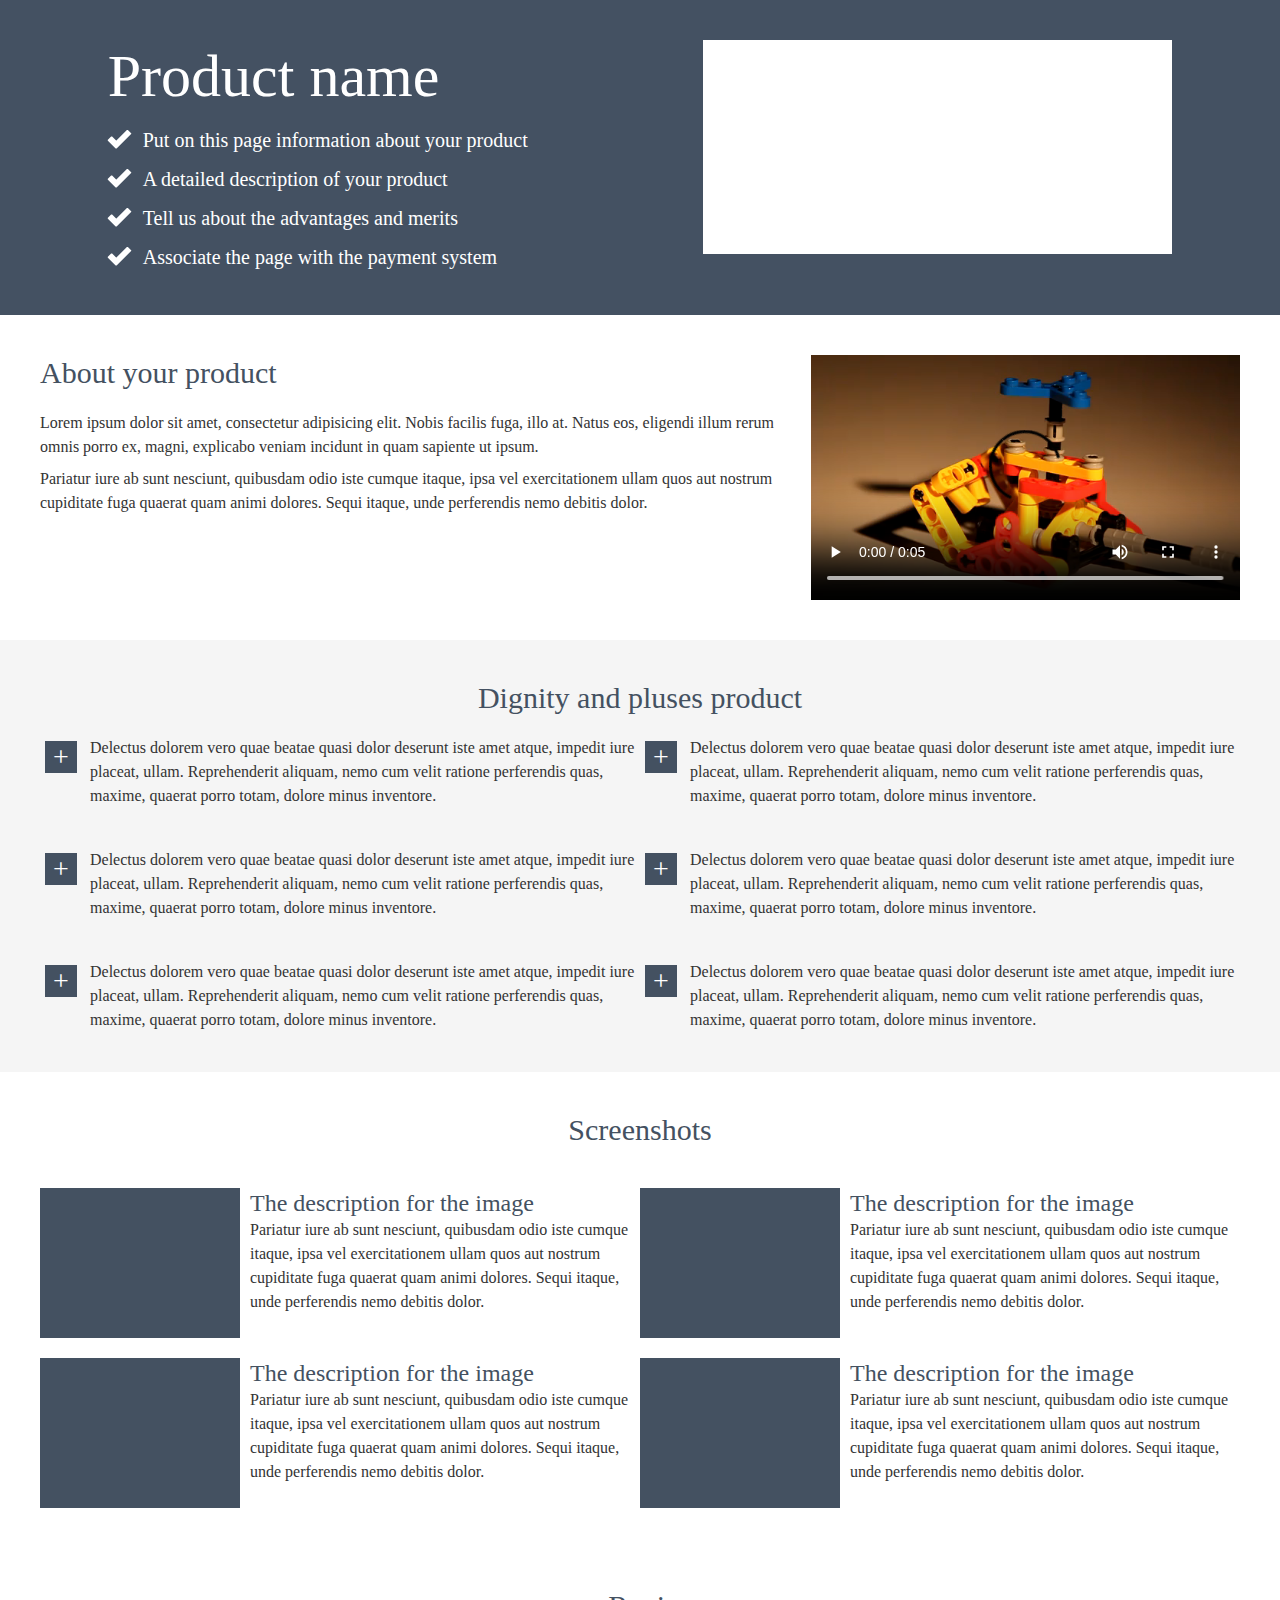
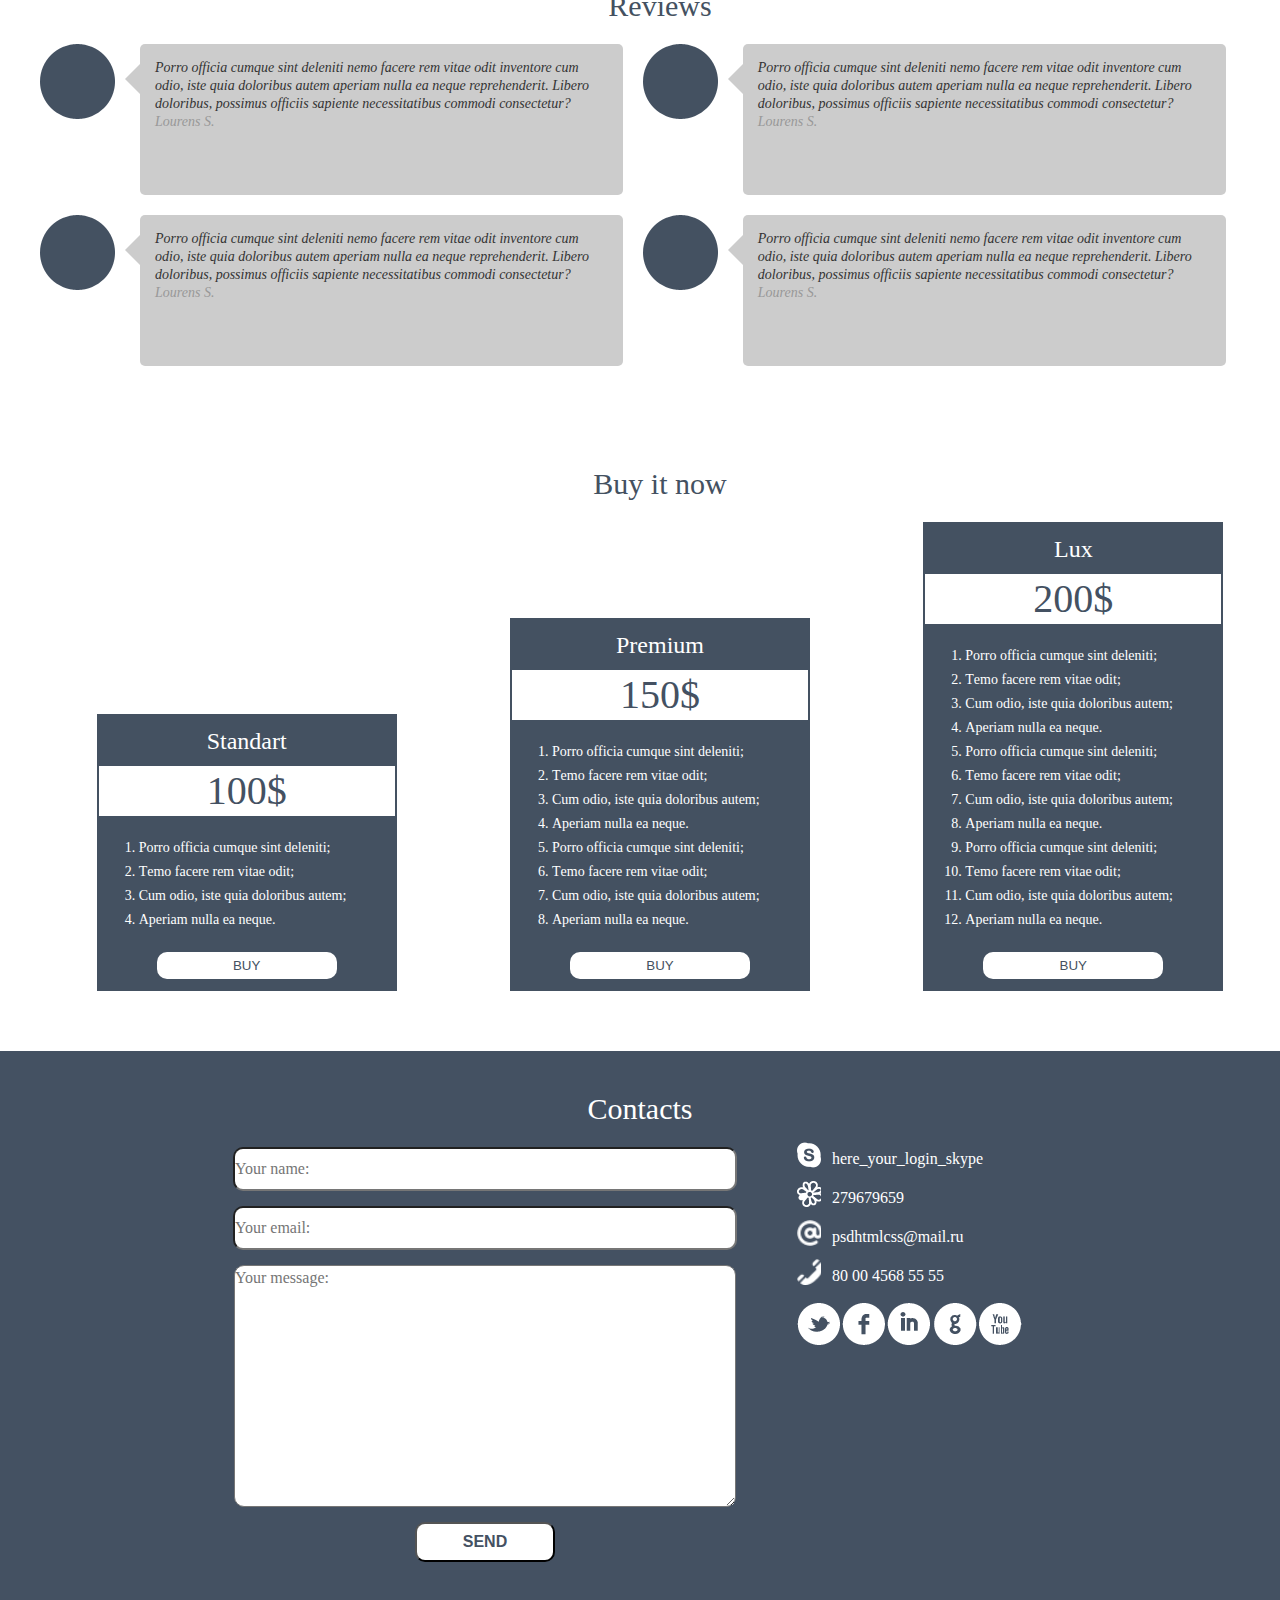
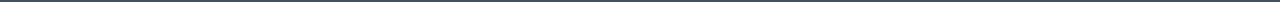
<file: index.html>
<!DOCTYPE html>
<html>

<head>
    <meta charset="utf-8">
    <meta name="viewport" content="width=device-width">
    <title>Product</title>
    <link href="css/style.css" rel="stylesheet">
</head>

<body>
    <header class="product_top">
        <div>
            <h1 class="first">Product name</h1>
            <ul class="product_name">
                <li>Put on this page information about your product</li>
                <li>A detailed description of your product</li>
                <li>Tell us about the advantages and merits</li>
                <li>Associate the page with the payment system</li>
            </ul>
        </div>
        <img src="img/product_name.jpg" alt="product" width="469" height="214">
    </header>
    <main>
        <section class="product">
            <div>
                <h2 class="second">About your product</h2>
                <p class="par"> Lorem ipsum dolor sit amet, consectetur adipisicing elit. Nobis facilis fuga, illo at.
                    Natus eos,
                    eligendi illum rerum omnis porro ex, magni, explicabo veniam incidunt in quam sapiente ut ipsum.
                </p>
                <p>Pariatur iure ab sunt nesciunt, quibusdam odio iste cumque itaque, ipsa vel exercitationem ullam
                    quos aut nostrum cupiditate fuga quaerat quam animi dolores. Sequi itaque, unde perferendis nemo
                    debitis dolor.</p>
            </div>
            <video src="small.mp4" controls width="430" height="245"></video>
        </section>
        <section class="plus_pro">
            <h2 class="sec_cen">Dignity and pluses product</h2>
            <ul class="dignity-list">
                <li class="dignity-list-item">
                    <P class="dignity-list-text">
                        Delectus dolorem vero quae beatae quasi dolor deserunt iste amet atque, impedit iure placeat,
                        ullam.
                        Reprehenderit aliquam, nemo cum velit ratione perferendis quas, maxime, quaerat porro totam,
                        dolore
                        minus inventore.
                    </P>
                </li>
                <li class="dignity-list-item">
                    <P class="dignity-list-text">
                        Delectus dolorem vero quae beatae quasi dolor deserunt iste amet atque, impedit iure placeat,
                        ullam.
                        Reprehenderit aliquam, nemo cum velit ratione perferendis quas, maxime, quaerat porro totam,
                        dolore
                        minus inventore.
                    </P>
                </li>
                <li class="dignity-list-item">
                    <P class="dignity-list-text">
                        Delectus dolorem vero quae beatae quasi dolor deserunt iste amet atque, impedit iure placeat,
                        ullam.
                        Reprehenderit aliquam, nemo cum velit ratione perferendis quas, maxime, quaerat porro totam,
                        dolore
                        minus inventore.
                    </P>
                </li>
                <li class="dignity-list-item">
                    <P class="dignity-list-text">
                        Delectus dolorem vero quae beatae quasi dolor deserunt iste amet atque, impedit iure placeat,
                        ullam.
                        Reprehenderit aliquam, nemo cum velit ratione perferendis quas, maxime, quaerat porro totam,
                        dolore
                        minus inventore.
                    </P>
                </li>
                <li class="dignity-list-item">
                    <P class="dignity-list-text">
                        Delectus dolorem vero quae beatae quasi dolor deserunt iste amet atque, impedit iure placeat,
                        ullam.
                        Reprehenderit aliquam, nemo cum velit ratione perferendis quas, maxime, quaerat porro totam,
                        dolore
                        minus inventore.
                    </P>
                </li>
                <li class="dignity-list-item">
                    <P class="dignity-list-text">
                        Delectus dolorem vero quae beatae quasi dolor deserunt iste amet atque, impedit iure placeat,
                        ullam.
                        Reprehenderit aliquam, nemo cum velit ratione perferendis quas, maxime, quaerat porro totam,
                        dolore
                        minus inventore.
                    </P>
                </li>
            </ul>
        </section>
        <section class="screenshots">
            <h2 class="sec_cen">Screenshots</h2>
            <ur class="screen-list">
                <li class="screen-items">
                    <img src="img/screen.jpg" alt="screenshots" width="200" height="150">
                    <div class="screen_text">
                        <h3>The description for the image</h3>
                        <p>Pariatur iure ab sunt nesciunt, quibusdam odio iste cumque itaque, ipsa vel exercitationem
                            ullam quos aut nostrum cupiditate fuga quaerat quam animi dolores. Sequi itaque, unde
                            perferendis nemo debitis dolor.</p>
                    </div>
                </li>
                <li class="screen-items">
                    <img src="img/screen.jpg" alt="screenshots" width="200" height="150">
                    <div class="screen_text">
                        <h3>The description for the image</h3>
                        <p>Pariatur iure ab sunt nesciunt, quibusdam odio iste cumque itaque, ipsa vel exercitationem
                            ullam quos aut nostrum cupiditate fuga quaerat quam animi dolores. Sequi itaque, unde
                            perferendis nemo debitis dolor.</p>
                    </div>
                </li>
                <li class="screen-items">
                    <img src="img/screen.jpg" alt="screenshots" width="200" height="150">
                    <div class="screen_text">
                        <h3>The description for the image</h3>
                        <p>Pariatur iure ab sunt nesciunt, quibusdam odio iste cumque itaque, ipsa vel exercitationem
                            ullam quos aut nostrum cupiditate fuga quaerat quam animi dolores. Sequi itaque, unde
                            perferendis nemo debitis dolor.</p>
                    </div>
                </li>
                <li class="screen-items">
                    <img src="img/screen.jpg" alt="screenshots" width="200" height="150">
                    <div class="screen_text">
                        <h3>The description for the image</h3>
                        <p>Pariatur iure ab sunt nesciunt, quibusdam odio iste cumque itaque, ipsa vel exercitationem
                            ullam quos aut nostrum cupiditate fuga quaerat quam animi dolores. Sequi itaque, unde
                            perferendis nemo debitis dolor.</p>
                    </div>
                </li>
            </ur>
        </section>
        <section class="reviews">
            <h2 class="sec_cen">Reviews</h2>
            <ul class="com-list">
                <li class="com-item">
                    <img src="./img/reviews.png" alt="Reviews" width="75" height="75">
                    <p class="comment rev_text"> Porro officia cumque sint deleniti nemo facere rem vitae odit inventore
                        cum
                        odio,
                        iste quia
                        doloribus
                        autem aperiam nulla ea neque reprehenderit. Libero doloribus, possimus officiis sapiente
                        necessitatibus commodi consectetur?
                        <span class="com-author">Lourens S.</span></p>
                </li>
                <li class="com-item">
                    <img src="./img/reviews.png" alt="Reviews" width="75" height="75">
                    <p class="comment rev_text"> Porro officia cumque sint deleniti nemo facere rem vitae odit inventore
                        cum
                        odio,
                        iste quia
                        doloribus
                        autem aperiam nulla ea neque reprehenderit. Libero doloribus, possimus officiis sapiente
                        necessitatibus commodi consectetur?
                        <span class="com-author">Lourens S.</span></p>
                </li>
                <li class="com-item">
                    <img src="./img/reviews.png" alt="Reviews" width="75" height="75">
                    <p class="comment rev_text"> Porro officia cumque sint deleniti nemo facere rem vitae odit inventore
                        cum
                        odio,
                        iste quia
                        doloribus
                        autem aperiam nulla ea neque reprehenderit. Libero doloribus, possimus officiis sapiente
                        necessitatibus commodi consectetur?
                        <span class="com-author">Lourens S.</span></p>
                </li>
                <li class="com-item">
                    <img src="./img/reviews.png" alt="Reviews" width="75" height="75">
                    <p class="comment rev_text"> Porro officia cumque sint deleniti nemo facere rem vitae odit inventore
                        cum
                        odio,
                        iste quia
                        doloribus
                        autem aperiam nulla ea neque reprehenderit. Libero doloribus, possimus officiis sapiente
                        necessitatibus commodi consectetur?
                        <span class="com-author">Lourens S.</span></p>
                </li>
            </ul>
        </section>
        <section class="price">
            <h2 class="sec_cen">Buy it now</h2>
            <div class="price-item">
                <span class="price-title price_t">standart</span>
                <span class="price-txt price_m">100$</span>
                <ol class="price-list">
                    <li>Porro officia cumque sint deleniti; </li>
                    <li>Тemo facere rem vitae odit;</li>
                    <li>Cum odio, iste quia doloribus autem;</li>
                    <li>Aperiam nulla ea neque.</li>
                </ol>
                <button class="price-btn">buy</button>
            </div>
            <div class="price-item">
                <span class="price-title price_t">Premium</span>
                <span class="price-txt price_m">150$</span>
                <ol class="price-list">
                    <li>Porro officia cumque sint deleniti; </li>
                    <li>Тemo facere rem vitae odit;</li>
                    <li>Cum odio, iste quia doloribus autem;</li>
                    <li>Aperiam nulla ea neque.</li>
                    <li>Porro officia cumque sint deleniti; </li>
                    <li>Тemo facere rem vitae odit;</li>
                    <li>Cum odio, iste quia doloribus autem;</li>
                    <li>Aperiam nulla ea neque.</li>
                </ol>
                <button class="price-btn">buy</button>
            </div>
            <div class="price-item">
                <span class="price-title price_t">lux</span>
                <span class="price-txt price_m">200$</span>
                <ol class="price-list">
                    <li>Porro officia cumque sint deleniti; </li>
                    <li>Тemo facere rem vitae odit;</li>
                    <li>Cum odio, iste quia doloribus autem;</li>
                    <li>Aperiam nulla ea neque.</li>
                    <li>Porro officia cumque sint deleniti; </li>
                    <li>Тemo facere rem vitae odit;</li>
                    <li>Cum odio, iste quia doloribus autem;</li>
                    <li>Aperiam nulla ea neque.</li>
                    <li>Porro officia cumque sint deleniti; </li>
                    <li>Тemo facere rem vitae odit;</li>
                    <li>Cum odio, iste quia doloribus autem;</li>
                    <li>Aperiam nulla ea neque.</li>
                </ol>
                <button class="price-btn">buy</button>
            </div>
        </section>
    </main>
    <footer>
        <h2 class="sec_cen footer_title">Contacts</h2>
        <div class="contact_card">
            <form action="#">
                <input class="footer_name" type="text" placeholder="Your name:">
                <input class="footer_email" type="email" placeholder="Your email:">
                <textarea class="footer_mas" cols="45" rows="10" placeholder="Your message:"></textarea>
                <button class="footer_button footer_but_text" type="submit">Send</button>
            </form>
            <div class="footer_form">
                <ul class="footer_item">
                    <li class="footer_list footer_list_skype">
                        <a href="skype:here_your_login_skype" target="_blank"
                            class="contacts_link">here_your_login_skype</a>
                    </li>
                    <li class="footer_list footer_list_isq">
                        <a href="http://www.icq.com/whitepages/cmd.php?uin=279679659&action=message"
                            class="contacts_link">279679659</a>
                    </li>
                    <li class="footer_list footer_list_email">
                        <a href="mailto:psdhtmlcss@mail.ru" target="_blank" class="contacts_link">psdhtmlcss@mail.ru</a>
                    </li>
                    <li class="footer_list footer_list_number">
                        <a href="tel:800045685555" target="_blank" class="contacts_link">80 00 4568 55 55</a>
                    </li>
                </ul>
                <div class="social">
                    <a href="#" class="social-item"></a>
                    <a href="#" class="social-item"></a>
                    <a href="#" class="social-item"></a>
                    <a href="#" class="social-item"></a>
                    <a href="#" class="social-item"></a>
                </div>

            </div>
        </div>
    </footer>
</body>

</html>
</file>
<file: css/style.css>
* {
    margin: 0;
    padding: 0;
}

body {
    font-family: ArialMT;
}

p {
    font-size: 16px;
    line-height: 24px;
    font-weight: 400;
    color: #333333;
}

h1 {
    font-size: 60px;
    line-height: 1.2;
    font-weight: 400;
    color: #ffffff;
}

h2 {
    font-size: 30px;
    line-height: 36px;
    font-weight: 400;
    color: #445161; 
}

h3 {
    font-size: 24px;
    line-height: 30px;
    font-weight: 400;
    color: #445161;
}

.first {
    margin-bottom: 10px;
}

.second {
    margin-bottom: 20px;
}

.sec_cen {
    width: 100%;
    text-align: center;
    margin-bottom: 20px;
  }

.par {
    margin-bottom: 8px;  
}

.product_top {
    background-color: #445162;
    display: flex;
    justify-content: space-around;
    padding: 40px 20px;
}

.product_name {
    flex-grow: 1;
    font-size: 20px;
    line-height: 36px;
    font-weight: 400;
    color: #ffffff;
    padding: 0 0px 0 35px;
    list-style-type: none
}

.product_name li {
    position: relative;
    margin: 0 0 3px 0;
  }

.product_name li:nth-child(4) {
    margin: 0;
  }

.product_name li:before {
    content: "";
    display: block;
    width: 25px;
    height: 19px;
    position: absolute;
    top: 8px;
    left: -36px;
    background-size: cover;
    background-image: url(../img/check_icon.png);
}

.product {
    display: flex;
    justify-content: space-around; 
    padding: 40px 40px;
}

.plus_pro {
    background-color:#f5f5f5;
    padding: 40px 40px;
}

.dignity-list {
    width: 100%;
    margin: 0;
    padding: 0;
    list-style-type: none;
    display: flex;
    flex-wrap: wrap;
  }

  .dignity-list-item {
    margin: 0 0 40px 0;
    width: 50%;
  }

  .dignity-list-text {
    margin: 0;
    padding: 0 0 0 50px;
    position: relative;
  }

.dignity-list-item:nth-child(5),
.dignity-list-item:nth-child(6){
  margin: 0;
}

.dignity-list-text:before {
  content: "+";
  display: block;
  width: 32px;
  height: 32px;
  background-color: #445161;
  color: white;
  font-size: 28px;
  text-align: center;
  line-height: 32px;
  position: absolute;
  top: 5px;
  left: 5px;
}

.screenshots {
    padding: 40px 40px;
}

.screen-list {
  display: flex;
  width: 100%;
  list-style: none;  
  flex-wrap: wrap;
}

.screen-items {
    width: 50%;
    display: flex;
    margin-top: 20px;
}

.screen_text {
    padding-left: 10px;
    padding-bottom: 20px;
}

.reviews {
   padding: 40px 0 40px 40px; 
}

.rev_text {
    font-style: italic;
    font-size: 14px;
    line-height: 18px;

}
.comment {
    width: 483px;
    min-height: 121px;
    padding: 15px 15px;
    margin-left: 25px;
    background-color: #ccc;
    border-radius: 5px;
    position: relative;
  }
  
  .comment:before {
    content: "";
    border: 15px solid transparent;	
    border-right: 15px solid #ccc;
    position: absolute;
    top: 20px;
    left: -30px;
  }

  .com-list {
    display: flex;
    width: 100%;
    list-style: none;  
    flex-wrap: wrap;
  }

  .com-item {
    width: 47%;
    display: flex;
    margin-bottom: 20px;
    margin-right: 20px;
}

.com-item:before {
    content: "";
    display: block;
}

.com-author {
    font-size: 14px;
    line-height: 18px;
    font-weight: 400;
    color: #989898;
}

.price {
    display: flex;
    flex-wrap: wrap;
    justify-content: space-around;
    padding: 40px 0 40px 40px;
  }
  
  .price-item {
    width: 300px;
    border: 2px  solid #445161;
    background-color: #445161;
    box-sizing: border-box;
    margin: 0 0 20px 0;
    padding: 0 0 10px 0;
  }

  .price-title {
    display: block;
    width: 100%;
    text-align: center;
    padding: 10px;
    color: #fff;
    box-sizing: border-box;
    text-transform: capitalize;
  }

  .price-list {
      padding: 20px 0 20px 40px;
      color: #ffffff;
      font-size: 14px;
      line-height: 24px;
      font-weight: 400;
  }
  .price_t {
    font-size: 24px;
    line-height: 30px;
    font-weight: 400;
    color: #ffffff;
  }

  .price-txt {
    display: block;
    width: 100%;
    text-align: center;
    background-color: #fff;
    padding: 10px;
    color: #445161;
    box-sizing: border-box;
  }

  .price_m {
    font-size: 40px;
    line-height: 30px;
    font-weight: 400;
    color: #445162;
  }

  .price-btn {
    display: block;
    width: 180px;
    padding: 5px 10px;
    margin: 0 auto;
    background-color: #fff;
    border-radius: 10px;
    border: 1px solid transparent;
    text-transform: uppercase;
    outline: none;
    color: #445161;
  }

  .price-btn:hover {
    background-color: #04e417;
    color: #fff;
    border: 1px solid #fff;
  }
  
  .price-btn:active {
    background-color: #fff;
    color: #445161;
  }

  .price-item:nth-child(2) {
    min-height: 50px;
    align-self: flex-end;
  }
  
  .price-item:nth-child(3) {
    min-height: 150px;
    align-self: flex-end;
  }

  .price-item:nth-child(4) {
    min-height: 250px;
    align-self: flex-end;
  }

footer {
    background-color: #445162;
    padding: 40px;
}

.footer_title {
    color: #fff;
}

.contact_card {
    display: flex;   
    justify-content: center;  
}

.footer_name {
    width: 500px;
    min-height: 40px;
    background-color: #ffffff;
    border-radius: 10px;
    margin-bottom: 15px;
    display: block;
    margin-left: auto;
    margin-right: auto;
    font-family: ArialMT;
    font-size: 16px;
    line-height: 24px;
    font-weight: 400;
}

.footer_email {
    width: 500px;
    min-height: 40px;
    background-color: #ffffff;
    border-radius: 10px;
    margin-bottom: 15px;
    display: block;
    margin-left: auto;
    margin-right: auto;
    font-family: ArialMT;
    font-size: 16px;
    line-height: 24px;
    font-weight: 400;
}

.footer_mas {
    width: 500px;
    min-height: 170px;
    background-color: #ffffff;
    border-radius: 10px;
    margin-bottom: 15px;
    display: block;
    margin-left: auto;
    margin-right: auto;
    font-family: ArialMT;
    font-size: 16px;
    line-height: 24px;
   
}

.footer_button {
    width: 140px;
    height: 40px;
    background-color: #ffffff; 
    border-radius: 10px;
    display: block;
    margin-left: auto;
    margin-right: auto;
}

.footer_but_text {
    font-size: 16px;
    line-height: 24px;
    font-weight: 700;
    text-transform: uppercase;
    color: #445162;
}

.footer_item {
  list-style-type: none;
  padding-left: 35px;
}

.footer_item li {
  position: relative;
  margin: 0 0 15px 0;
}

.footer_list {
  font-size: 16px;
line-height: 24px;
font-weight: 400;
color: #ffffff;

}

.footer_list_skype::before {
    content: "";
    display: block;
    width: 24px;
    height: 26px;
    position: absolute;
    top: -5px;
    left: -35px;
  background-size: cover;
  background-image: url(../img/skype.png);
}

.footer_list_isq::before {
    content: "";
    display: block;
    width: 24px;
    height: 26px;
    position: absolute;
    top: -5px;
    left: -35px;
  background-size: cover;
  background-image: url(../img/icq.png);
}

.footer_list_email:before {
    content: "";
    display: block;
    width: 24px;
    height: 26px;
    position: absolute;
    top: -5px;
    left: -35px;
  background-size: cover;
  background-image: url(../img/email.png);
}

.footer_list_number::before {
    content: "";
    display: block;
    width: 24px;
    height: 26px;
    position: absolute;
    top: -5px;
    left: -35px;
    background-size: cover;
    background-image: url(../img/phone.png);
}

.footer_par {
    font-family: Socialico;
    font-size: 60px;
    letter-spacing: 0.025em;
    color: #ffffff; 
    padding: 20px 0;
}

.contacts_link {
  color: #fff;
  text-decoration: none;
  transition: color .3s ease;
}

.contacts_link:hover {
  color: #cccccc;
}

.footer_form {
  margin-left: 5%;
}

.social {
  width: 250px;
  box-sizing: border-box;
  display: flex;
}

.social-item {
  display: block;
  width: 45px;
  height: 42px;
  background-image: url(../img/social_buttons.png);
}

.social-item:nth-child(1) {
  background-position: 0 0;
}

.social-item:nth-child(2) {
  background-position: -49px 0;
}

.social-item:nth-child(3) {
  background-position: -98px 0;
}

.social-item:nth-child(4) {
  background-position: -147px 0;
}

.social-item:nth-child(5) {
  background-position: -196px 0;
}
</file>
